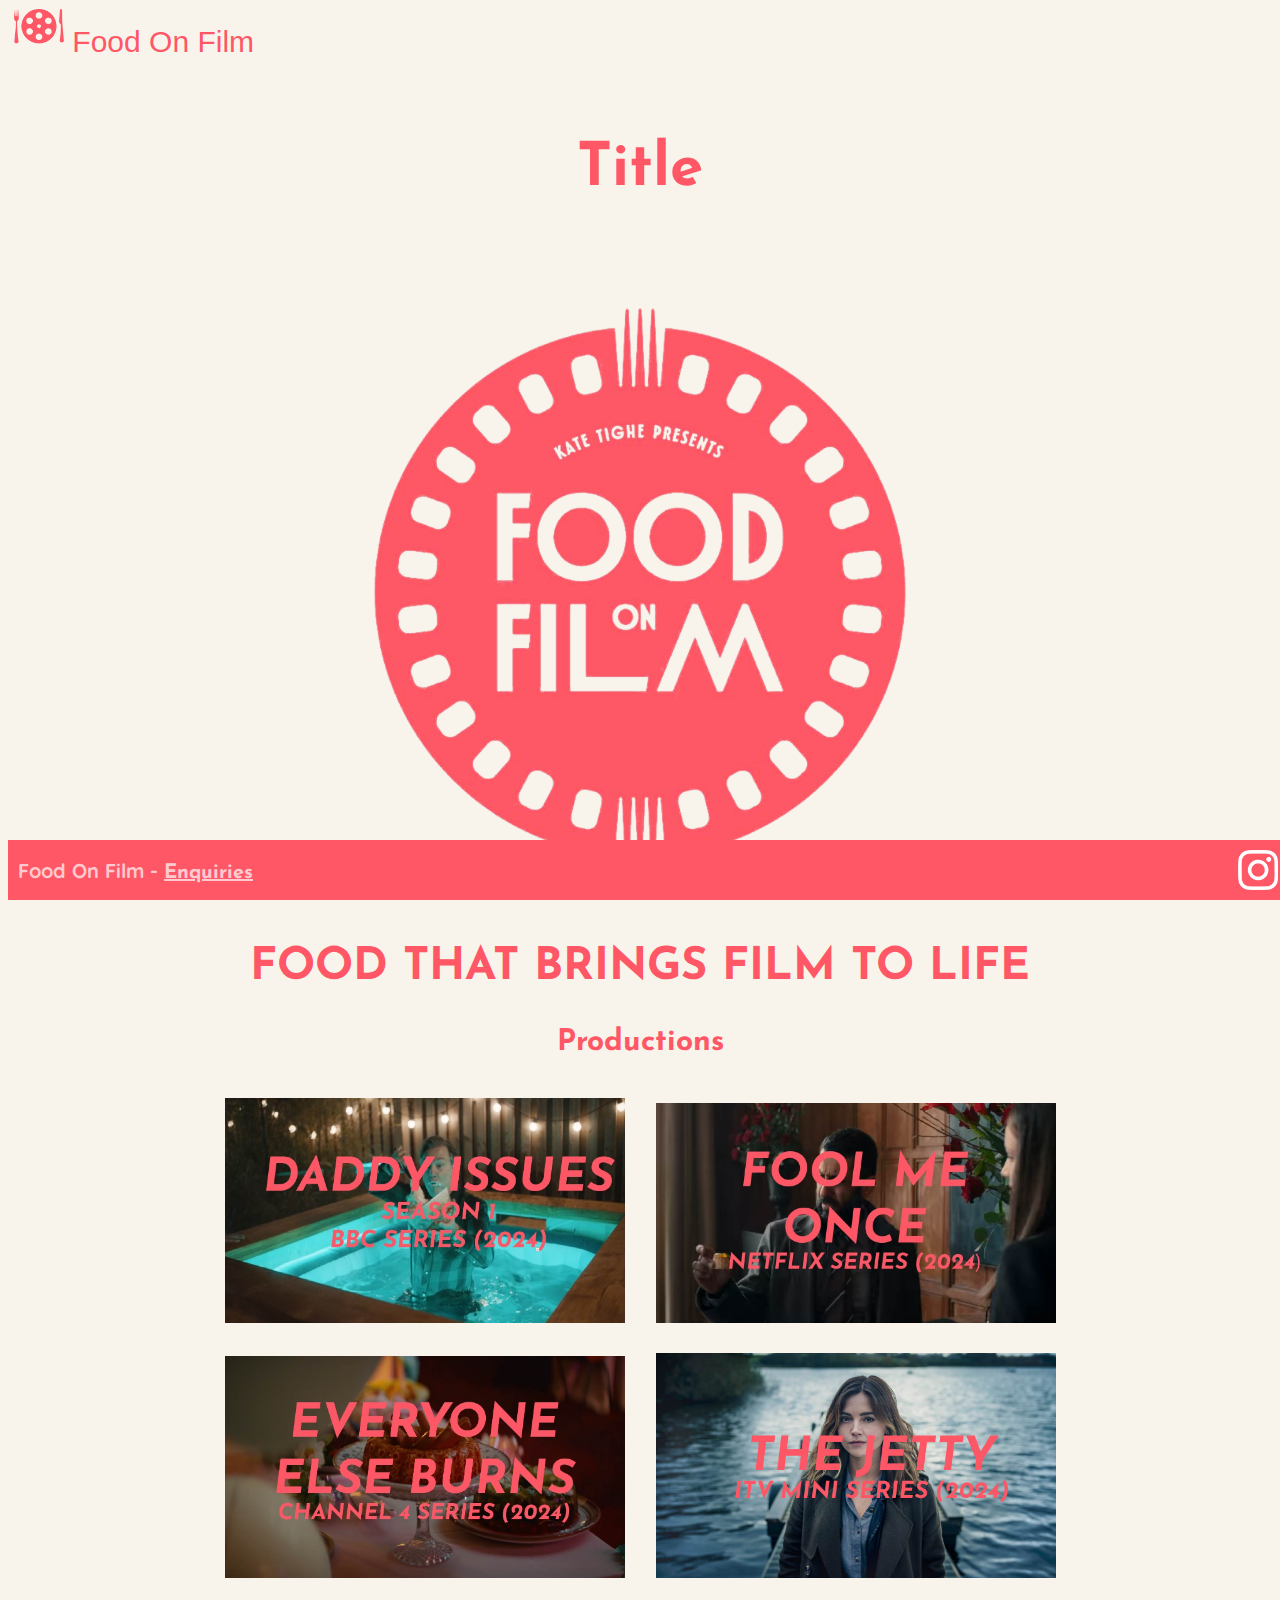
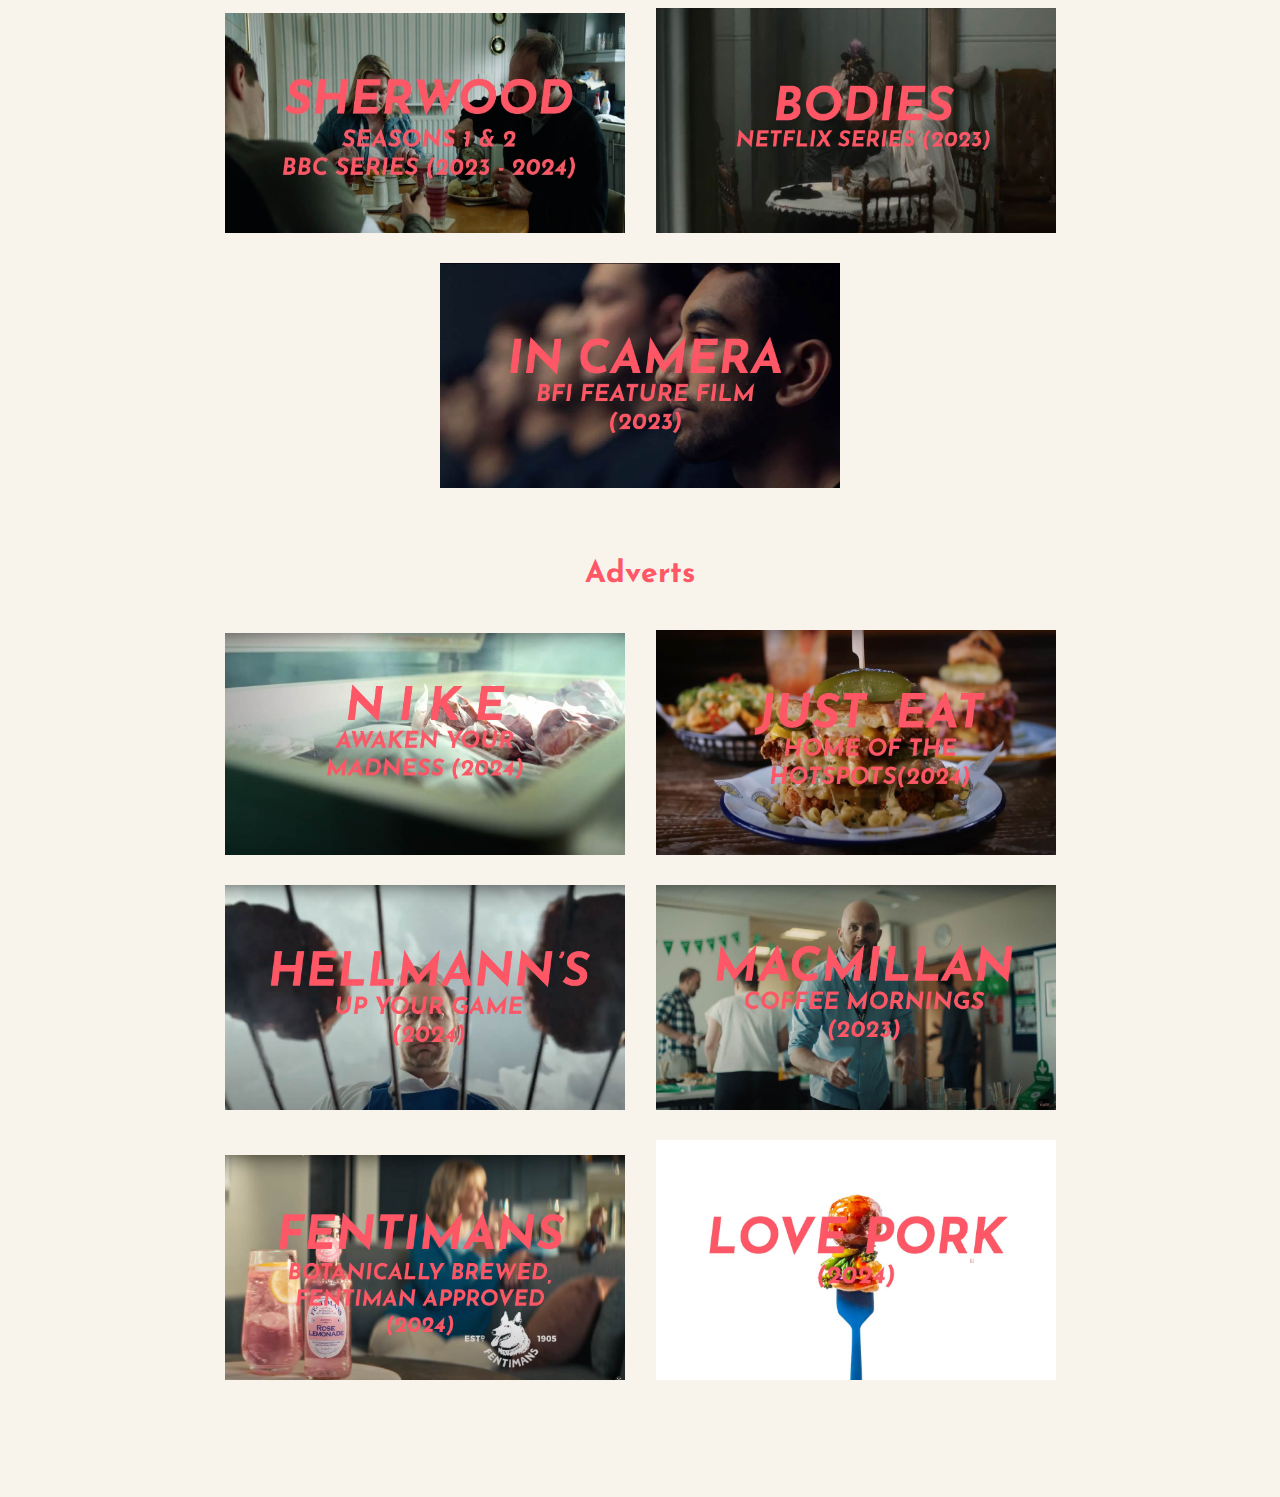
<file: index.html>
<html lang="en">
<head>
    <meta charset="utf-8" />
    <meta name="viewport" content="width=device-width, initial-scale=1.0" />
    <title>Food On Film</title>
    <link href='https://fonts.googleapis.com/css?family=Quicksand' rel='stylesheet'>
    <link href='https://fonts.googleapis.com/css?family=Josefin+Sans' rel='stylesheet'>
    <link rel="stylesheet" href="css/site.css">
</head>
<body>
    <header style="align-self:start;">
        <nav class="navbar navbar-expand-sm navbar-toggleable-sm mb-0 p-0">
            <div>
                <button class="invisibleButton nav-link navButton" onmouseover="openNav()" id="logoNav" onclick="toggleNav()">
                    <img src="image/logo.png" width="50" height="50" style="object-fit: contain;" />
                    Food On Film
                </button>
            </div>
        </nav>
    </header>
    
    <center>
        <div class="fullPage container center" id="page" style="opacity:0;" onmouseover="closeNav()">
            <main role="main">
                <h1>Title</h1>
<div>
    <div>
        <div style="height:5%"></div>
        <div style="text-align:center; margin-bottom:20px">
             <img src="image/FOF Film Reel_Clear.png" style="object-fit: contain; margin:0px;max-width:min(70vw,70vh); max-height:min(70vw,70vh) " />
            <h2>FOOD THAT BRINGS FILM TO LIFE</h2>
        </div>
        <h3>Productions</h3>
        <div style="align-content:center; align-self:center; margin:auto; justify-content:center">
            <a class="posterLink" href="/Filmography.html">
                <img class="poster" src="image/Screengrabs/DADDYISSIES.jpg" />
            </a>
            <a class="posterLink"  href="/Filmography.html">
                <img class="poster" src="image/Screengrabs/FOOLMEONCE.jpg" />
            </a>
            <a class="posterLink" href="/Filmography.html">
                <img class="poster" src="image/Screengrabs/eeb.jpg" />
            </a>
            <a class="posterLink" href="/Filmography.html">
                <img class="poster" src="image/Screengrabs/THEJETTY.jpg" />
            </a>
            <a class="posterLink" href="/Filmography.html">
                <img class="poster" src="image/Screengrabs/SHERWOOD.jpg" />
            </a>
            <a class="posterLink" href="/Filmography.html">
                <img class="poster" src="image/Screengrabs/BODIES.jpg" />
            </a>
            <a class="posterLink" href="/Filmography.html">
                <img class="poster" src="image/Screengrabs/INCAMERA.jpg" />
            </a>
        </div>
        <br />
        <h3>Adverts</h3>
        <div style="align-content:center; align-self:center; margin:auto;">
            <a class="posterLink" href="https://www.youtube.com/watch?v=2xdXKNQYN2o" target="_blank" data-tooltip="#nike">
                <img class="poster" src="image/Advert/NIKE.jpg"/>
                <h1 class="overlay" id="nike">▶</h1>
            </a>
            <a class="posterLink" href="https://www.youtube.com/watch?v=E_wnv4vr7Yo" target="_blank" data-tooltop="#justeat">
                <img class="poster" src="image/Advert/JUSTEAT.jpg" />
                <h1 class="overlay" id="justeat">▶</h1>
            </a>
            <a class="posterLink" href="https://www.youtube.com/watch?v=ujxUlEEoO2o" target="_blank" data-tooltop="#helmanns">
                <img class="poster" src="image/Advert/HELMANNS.jpg" />
                <h1 class="overlay" id="helmanns">▶</h1>
            </a>
            <a class="posterLink" href="https://www.youtube.com/watch?v=46kqBxEG1KE" target="_blank" data-tooltop="#macmillan">
                <img class="poster" src="image/Advert/MACMILLAN.jpg" />
                <h1 class="overlay" id="macmillan">▶</h1>
            </a>
            <a class="posterLink" href="https://www.youtube.com/watch?v=H95AMBnT3lg" target="_blank" data-tooltop="#fentimans">
                <img class="poster" src="image/Advert/FENTIMANS.jpg" />
                <h1 class="overlay" id="fentimans">▶</h1>
            </a>
            <a class="posterLink" href="https://www.youtube.com/watch?v=3EpJVcE9WA0" target="_blank" data-tooltop="#lovepork">
                <img class="poster" src="image/Advert/LOVEPORK.jpg" />
                <h1 class="overlay" id="lovepork">▶</h1>
            </a>
        </div>
        <div style="height:5%"></div>
    </div>
</div>

            </main>
        </div>
    </center>
    <footer>
        <div style="display:inline-flex; align-content:center; justify-content:center; margin:10px">
            <h5>
                Food On Film -
                <a href="/Contact" class="footerLink">Enquiries</a>
            </h5>
        </div>
        <div style="margin:10px">
            <a class="nav-link" href="https://www.instagram.com/foodon_film/" target="_blank">
                <img src="image/Other/Instagram.png" height="40" width="40" />
            </a>
        </div>
    </footer>
    <div id="mySidebar" class="sidebar">
        <ul>
            <li class="nav-item">
                <a class="nav-link" href="/Index">Home</a>
            </li>
            <li class="nav-item">
                <a class="nav-link" href="/Services">Services</a>
            </li>
            <li class="nav-item">
                <a class="nav-link" href="/AboutUs">About Us</a>
            </li>
            <li class="nav-item">
                <a class="nav-link" href="/Filmography">Filmography</a>
            </li>
            <li class="nav-item">
                <a class="nav-link"href="/Contact">Contact</a>
            </li>
        </ul>
    </div>
</body>
</html>
<script type="text/javascript">
    var opacity = 0;
    var intervalID = 0;
    var navOpen = false;
    window.onload = fadeout;
    function fadeout() {
        setInterval(hide, 50);
    }
    function hide() {
        var body = document.getElementById("page");
        opacity =
            Number(window.getComputedStyle(body).getPropertyValue("opacity"))

        if (opacity < 1) {
            opacity += 0.1;
            body.style.opacity = opacity
        }
        else {
            clearInterval(intervalID);
        }
    }

    function toggleNav(){
        if (navOpen) {
            closeNav();
        }
        else { 
            openNav();
        }
    }

    function openNav() {
        document.getElementById("mySidebar").style.width = "300px";
        navOpen = true;
    }

    function closeNav() {
        document.getElementById("mySidebar").style.width = "0";
        navOpen = false;
    }
</script>
</file>
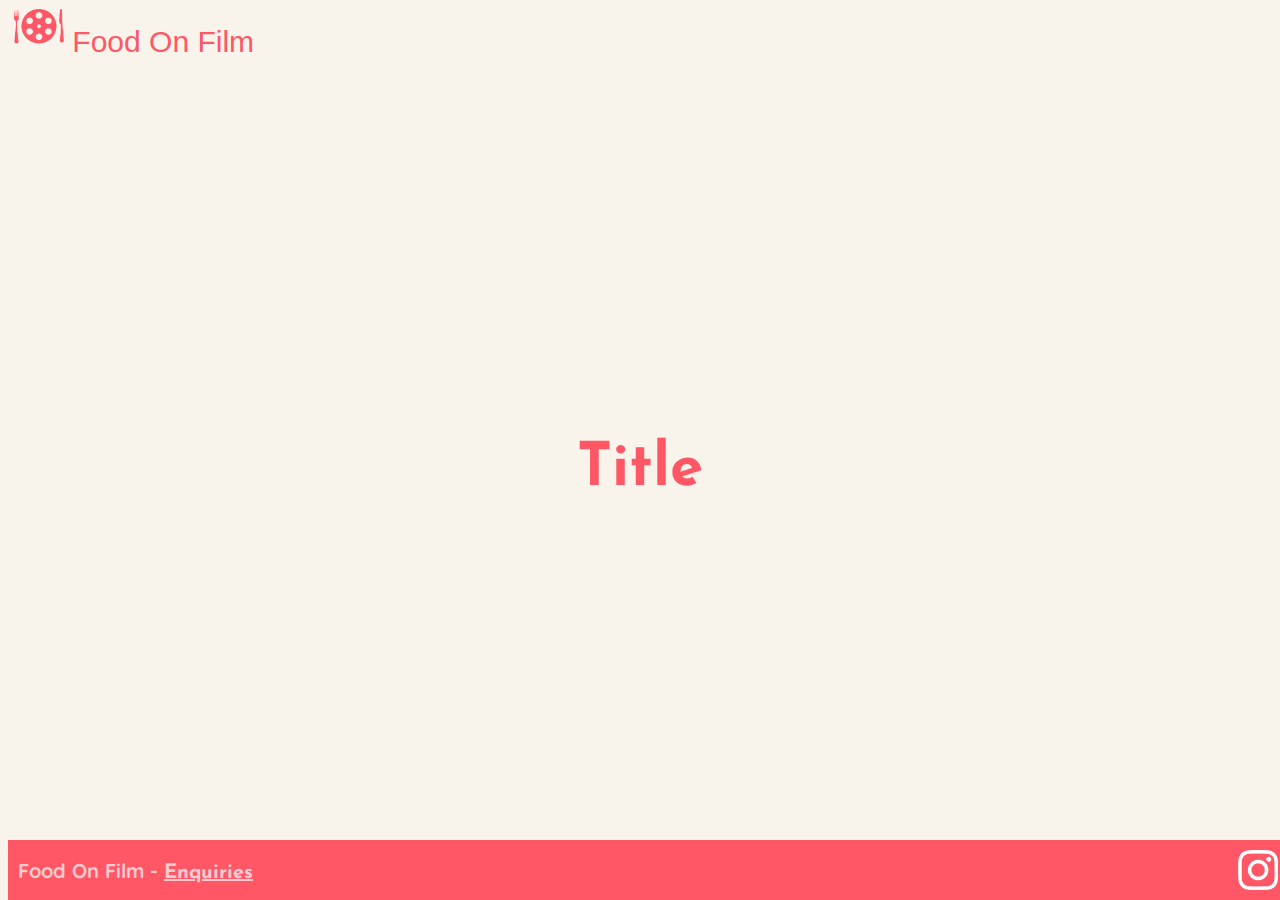
<file: _Layout.html>
<html lang="en">
<head>
    <meta charset="utf-8" />
    <meta name="viewport" content="width=device-width, initial-scale=1.0" />
    <title>Food On Film</title>
    <link href='https://fonts.googleapis.com/css?family=Quicksand' rel='stylesheet'>
    <link href='https://fonts.googleapis.com/css?family=Josefin+Sans' rel='stylesheet'>
    <link rel="stylesheet" href="css/site.css">
</head>
<body>
    <header style="align-self:start;">
        <nav class="navbar navbar-expand-sm navbar-toggleable-sm mb-0 p-0">
            <div>
                <button class="invisibleButton nav-link navButton" onmouseover="openNav()" id="logoNav" onclick="toggleNav()">
                    <img src="image/logo.png" width="50" height="50" style="object-fit: contain;" />
                    Food On Film
                </button>
            </div>
        </nav>
    </header>
    
    <center>
        <div class="fullPage container center" id="page" style="opacity:0;" onmouseover="closeNav()">
            <main role="main">
                <h1>Title</h1>
              
            </main>
        </div>
    </center>
    <footer>
        <div style="display:inline-flex; align-content:center; justify-content:center; margin:10px">
            <h5>
                Food On Film -
                <a href="/Contact" class="footerLink">Enquiries</a>
            </h5>
        </div>
        <div style="margin:10px">
            <a class="nav-link" href="https://www.instagram.com/foodon_film/" target="_blank">
                <img src="image/Other/Instagram.png" height="40" width="40" />
            </a>
        </div>
    </footer>
    <div id="mySidebar" class="sidebar">
        <ul>
            <li class="nav-item">
                <a class="nav-link" href="/Index">Home</a>
            </li>
            <li class="nav-item">
                <a class="nav-link" href="/Services">Services</a>
            </li>
            <li class="nav-item">
                <a class="nav-link" href="/AboutUs">About Us</a>
            </li>
            <li class="nav-item">
                <a class="nav-link" href="/Filmography">Filmography</a>
            </li>
            <li class="nav-item">
                <a class="nav-link"href="/Contact">Contact</a>
            </li>
        </ul>
    </div>
</body>
</html>
<script type="text/javascript">
    var opacity = 0;
    var intervalID = 0;
    var navOpen = false;
    window.onload = fadeout;
    function fadeout() {
        setInterval(hide, 50);
    }
    function hide() {
        var body = document.getElementById("page");
        opacity =
            Number(window.getComputedStyle(body).getPropertyValue("opacity"))

        if (opacity < 1) {
            opacity += 0.1;
            body.style.opacity = opacity
        }
        else {
            clearInterval(intervalID);
        }
    }

    function toggleNav(){
        if (navOpen) {
            closeNav();
        }
        else { 
            openNav();
        }
    }

    function openNav() {
        document.getElementById("mySidebar").style.width = "300px";
        navOpen = true;
    }

    function closeNav() {
        document.getElementById("mySidebar").style.width = "0";
        navOpen = false;
    }
</script>
</file>
<file: css/site.css>
:root {
    --cream: #f6f3ea; /**/
    --paleRed: #ec9998; /**/
    --deepRed: #e24349; /**/
    --sweetPink: #ffcacf; /**/
    --redPink: #ff5766; /**/
    --lilacBrush: #84b2f5; /**/
    --oatmeal: #f8f4ec; /**/
}

html {
  font-size: 14px;
}

@media (min-width: 768px) {
  html {
    font-size: 16px;
  }
}

@font-face {
    font-family: BebasNeue;
    src: url('font/BebasNeue-Regular.ttf') format('truetype');
}

@font-face {
    font-family: 'Quicksand';
    src: url('font/Quicksand-VariableFont_wght.ttf') format('truetype');
}

@font-face {
    font-family: 'JosefinSans';
    src: url('font/JosefinSans-VariableFont_wght.ttf') format('truetype');
}

.btn:focus, .btn:active:focus, .btn-link.nav-link:focus, .form-control:focus, .form-check-input:focus {
  box-shadow: 0 0 0 0.1rem white, /*0 0 0 0.25rem #258cfb;*/
}

html {
  position: relative;
  min-height: 100%;
}

body {
    margin-bottom: 60px;
    margin-top: 100px;
    background: var(--oatmeal);
}
input {
    border-color: var(--redPink);
    border-width: 2px;
    background-color: var(--cream);
    color: var(--redPink);
}

input:active {
    border-color: var(--oatmeal);
}

textarea {
    border-color: var(--redPink);
    border-width: 2px;
    background-color: var(--cream);
    color: var(--redPink);
}

div {
    font-family: Josefin Sans;
    font-size: 30px;
    color: var(--deepRed)
}

.fullPage {
    min-width: 90%;
    min-height: 100%;
    align-content:center;
}

.center {
    margin: auto;
    max-width: 90%;
}

.box {
    display: flex;
    align-items: center;
    justify-content: flex-start;
    flex-wrap: wrap;
}

.subtext {
    color: var(--redPink);
    font-family: BebasNeue;
    font-size: 20px;
    text-decoration: none;
}



.borderImg {
    height: 150px;
    max-height: 10vw;
    margin: 10px;
    object-fit: contain;
    /*border: 5px solid var(--redPink);*/
}

.articleImg {
    height: contain;
    margin: 10px;
    object-fit: contain;
    /*border: 5px solid var(--redPink);*/
}


.rectangle {
    width: 300px;
    height: 400px;
    max-width: 300px;
    max-height: 400px;
}


.hiddenscroll::-webkit-scrollbar {
    display: none;
}

.hiddenscroll {
    -ms-overflow-style: none;
    scrollbar-width: none;
    position: fixed;
    background: rgba(0, 0, 0, 0.5);
    color: #f1f1f1;
    width: 80%;
    height:90%;
    padding: 20px;
    overflow-y: scroll;
}

header {
    position: fixed;
    width: 100%;
    top: 0;
    z-index: 1;
    height:50px;
}

footer {
    position: fixed;
    width: 100%;
    bottom: 0;
    height: 60px;
    min-height: 60px;
    align-content: start;
    padding: 0px;
    margin: 0px;
    z-index: 1;
    background-color: var(--redPink);
    display: inline-flex;
    align-items: center;
    justify-content: space-between;
}

.footerLink {
    color: var(--sweetPink);
    font-family: Josefin Sans;
    font-size: 20px;
}

    .footerLink:hover {
        font-size: 120%;
        color: var(--sweetPink);
    }

h1 {
    color: var(--redPink);
    font-family: Josefin Sans;
    font-size: 60px;
}

h2 {
    color: var(--redPink);
    font-family: Josefin Sans;
    font-size: 45px;
}

h3 {
    color: var(--redPink);
    font-family: Josefin Sans;
    font-size: 30px;
}

h4 {
    color: var(--redPink);
    font-family: Quicksand;
    font-size: 20px;
}

h5 {
    color: var(--sweetPink);
    font-family: Quicksand;
    font-size: 20px;
}

ul {
    list-style-type:none
}

.outlinedText {
    color: var(--redPink);
    font-family: Josefin Sans;
    font-size: 45px;
    font-weight: bold;
    text-shadow: -1px -1px 0 var(--sweetPink), 1px -1px 0 var(--sweetPink), 1px 1px 0 var(--sweetPink), -1px 1px 0 var(--sweetPink)
}

nav {
    background-color: var(--oatmeal);
    /*    background: repeating-linear-gradient(90deg, var(--redPink), var(--redPink) 2px, var(--sweetPink) 0px, var(--sweetPink) 20px);*/
    color: var(--redPink);
    font-family: Quicksand;
    font-size: 40px;
}

a {
    color: var(--paleRed);
    font-family: Quicksand;
    font-size: 40px;
}

    a:visited {
        color: var(--paleRed);
        font-family: Quicksand;
        font-size: 40px;
    }

    a:hover {
        color: var(--paleRed);
        font-family: Quicksand;
        font-size: 40px;
    }

button {
    color:var(--paleRed);
    border:0px;
    background-color:var(--redPink);
    border-radius:20px;
    height:60px;
}

button:hover{
    border:5px;
    border-color:var(--deepRed);
    color:var(--cream);
}
button:active{
    background-color:var(--deepRed);
    color:var(--redPink);
}

button:visited{
    color:var(--sweetPink);
}
button:focus {
    color: var(--sweetPink);
}

.navButton {
    color: var(--paleRed);
    border: 0px;
    background-color: var(--redPink);
    border-radius: 20px;
    height: 60px;
}

    .navButton:hover {
        border: 5px;
        border-color: var(--deepRed);
        color: var(--cream);
    }

    .navButton:active {
        background-color: var(--deepRed);
        color: var(--redPink);
    }

    .navButton:visited {
        color: var(--redPink);
    }

    .navButton:focus {
        color: var(--redPink);
    }

.invisibleButton{
    color:var(--paleRed);
    border:0px;
    background-color:transparent;
}
    .invisibleButton:hover {
        border: 0px;
        background-color: transparent;
    }
    .invisibleButton:active {
        border: 0px;
        background-color: transparent;
    }
    .invisibleButton:active {
        color: var(--paleRed);
    }


/*#region NavLink*/
.nav-link {
    animation: button-in 0.25s forwards button-in;
    -webkit-animation: linear;
    -webkit-animation-name: button-in;
    -webkit-animation-duration: 0.25s;
    -webkit-animation-fill-mode: forwards;
    color: var(--redPink);
    font-size: 30px;
}

    .nav-link:hover {
        transform: scale(1.1);
        transform: translateY(10);
        color: var(--redPink);
    }

    .nav-link:visited {
        color: var(--redPink);
    }

    .nav-link:focus {
        color: var(--redPink);
    }

/*#endregion*/
/*#region Posters*/
.poster {
    width: 400px;
    height: contain;
    margin: 10px;
    object-fit: contain;
    /*border: 5px solid var(--redPink);*/
    max-width: 80vw;
}

    .poster:hover {
        transform: scale(1.1);
    }

.cardposter {
    width: 100%;
    height: 100%;
    margin: 0px;
    padding: 0px;
    object-fit: contain;
    display: block;
}

.miniposter {
    width: 100px;
    height: contain;
    margin: 10px;
    object-fit: contain;
    /*border: 5px solid var(--redPink);*/
}

.posterLink {
    text-decoration: none;
    -webkit-animation: linear;
    -webkit-animation-name: button-in;
    -webkit-animation-duration: 0.5s;
    -webkit-animation-fill-mode: forwards;
    animation: button-in 0.5s forwards button-in;
    position: relative;
    width: 100%;
    max-width: 400px;
}

.miniposter:hover {
        transform: scale(1.2);
        transform: translateY(10);
    }
/*#endregion*/
/*#region Flip Cards*/


.flip-card {
    background-color: transparent;
    perspective: 1000px;
    margin: 15px;
    padding: 0px;
}

.flip-card-inner {
    position: relative;
    width: 100%;
    height: 100%;
    background-color:var(--sweetPink);
   /* border: 1px solid #808080;*/
    text-align: center;
    transition: transform 0.8s;
    transform-style: preserve-3d;
    padding:0px;
}

.flip-card:hover .flip-card-inner {
    transform: rotateY(180deg);
}

/*.flip-card:focus .flip-card-inner:focus {
    transform: rotateY(180deg);
}*/

.flip-card-front, .flip-card-back {
    position: absolute;
    width: 100%;
    height: 100%;
    -webkit-backface-visibility: hidden;
    backface-visibility: hidden;
    overflow-y: scroll;
    scrollbar-width: none;
}

.flip-card-front {
    /*border: 1px solid #808080;*/
    align-content:center;
}

.flip-card-back {
    transform: rotateY(180deg);
    align-content: center;
}

/*#endregion*/

.sidebar {
    height: 100%; /* 100% Full-height */
    width: 0; /* 0 width - change this with JavaScript */
    position: fixed; /* Stay in place */
    z-index: 0; /* Stay on top */
    top: 50px;
    left: 0;
    background-color: var(--oatmeal); /* Black*/
    overflow-x: hidden; /* Disable horizontal scroll */
    padding-top: 60px; /* Place content 60px from the top */
    transition: 0.5s; /* 0.5 second transition effect to slide in the sidebar */
}


.overlay {
    position: absolute;
    top: 0;
    bottom: 0;
    left: 0;
    right: 0;
    height: 100%;
    width: 100%;
    opacity: 0;
    transition: .3s ease;
    align-self: center;
    justify-self: center;
    color: var(--sweetPink);
    user-select: none;
    pointer-events: none;
}

.textOverlay {
    position: absolute;
    top: 0;
    left: 0;
    right: 0;
    bottom: 0;
    height: 100%;
    width: 100%;
    align-self: center;
    justify-self: center;
    color: var(--redPink);
    user-select: none;
    pointer-events: none;
    font-style: italic;
    font-weight: bold;
    font-size: 4cqw;
    line-height: 30px;
}

.posterLink:hover .overlay {
    opacity: 1;
}

.pinkCard {
    width: min(400px, 20vw);
    height: min(400px, 20vw);
    background-color: var(--sweetPink);
    align-content: center;
    justify-content: center;
    flex-grow: 1;
    flex-shrink: 1;
    /*font-size:min(50%,3vw,3vh)*/
    overflow: hidden;
    font-size: 2cqw;
}

    /* The sidebar links */
/*    .sidebar a {
        padding: 8px 8px 8px 32px;
        text-decoration: none;
        font-size: 25px;
        color: #818181;
        display: block;
        transition: 0.3s;
    }*/

        /* When you mouse over the navigation links, change their color */
/*        .sidebar a:hover {
            color: #f1f1f1;
        }*/

    /* Position and style the close button (top right corner) */
/*    .sidebar .closebtn {
        position: absolute;
        top: 0;
        right: 25px;
        font-size: 36px;
        margin-left: 50px;
    }*/

/* The button used to open the sidebar */
/*.openbtn {
    font-size: 20px;
    cursor: pointer;
    background-color: #111;
    color: white;
    padding: 10px 15px;
    border: none;
}

    .openbtn:hover {
        background-color: #444;
    }*/
/*#endregion*/
</file>
